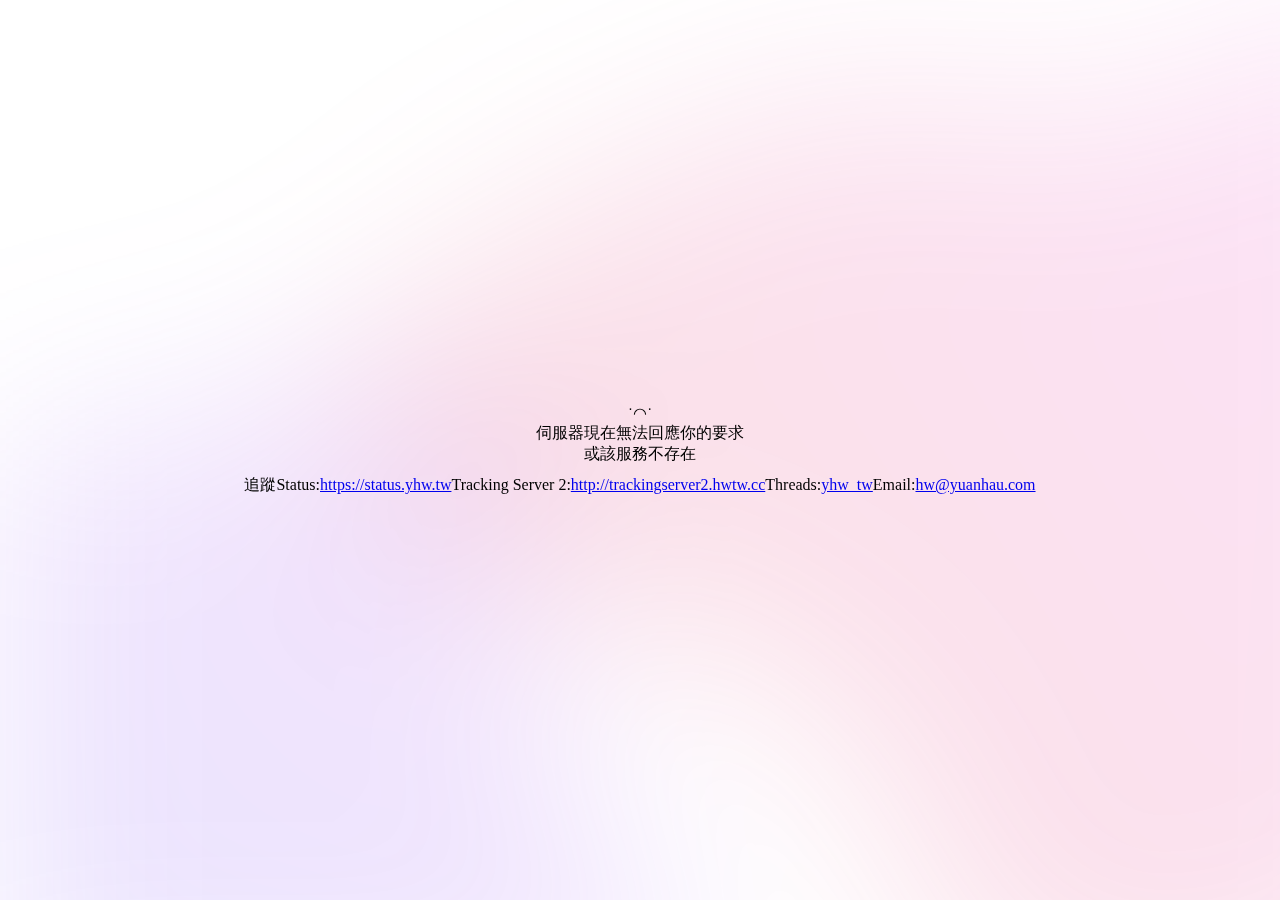
<file: error.min.html>
<!DOCTYPE html><html><head><title>錯誤 | yhw.tw 伺服器</title><meta name="author" content="Howard Wu"><meta name="author-email" content="hw@hwtw.cc"><meta content="width=device-width,initial-scale=1" name="viewport"><meta name="generator" content="yhw.tw 伺服器 v0.1.0"></head><body><div><div class="background"><svg xmlns="http://www.w3.org/2000/svg" width="1440" height="1024" fill="none"><path fill="url(#a)" fill-rule="evenodd" d="M-217.58 475.75c91.82-72.02 225.52-29.38 341.2-44.74C240 415.56 372.33 315.14 466.77 384.9c102.9 76.02 44.74 246.76 90.31 366.31 29.83 78.24 90.48 136.14 129.48 210.23 57.92 109.99 169.67 208.23 155.9 331.77-13.52 121.26-103.42 264.33-224.23 281.37-141.96 20.03-232.72-220.96-374.06-196.99-151.7 25.73-172.68 330.24-325.85 315.72-128.6-12.2-110.9-230.73-128.15-358.76-12.16-90.14 65.87-176.25 44.1-264.57-26.42-107.2-167.12-163.46-176.72-273.45-10.15-116.29 33.01-248.75 124.87-320.79Z" clip-rule="evenodd" style="opacity:.154"/><path fill="url(#b)" fill-rule="evenodd" d="M1103.43 115.43c146.42-19.45 275.33-155.84 413.5-103.59 188.09 71.13 409 212.64 407.06 413.88-1.94 201.25-259.28 278.6-414.96 405.96-130 106.35-240.24 294.39-405.6 265.3-163.7-28.8-161.93-274.12-284.34-386.66-134.95-124.06-436-101.46-445.82-284.6-9.68-180.38 247.41-246.3 413.54-316.9 101.01-42.93 207.83 21.06 316.62 6.61Z" clip-rule="evenodd" style="opacity:.154"/><defs><linearGradient id="b" x1="373" x2="1995.44" y1="1100" y2="118.03" gradientUnits="userSpaceOnUse"><stop stop-color="#D83333"/><stop offset="1" stop-color="#F041FF"/></linearGradient><linearGradient id="a" x1="107.37" x2="1130.66" y1="1993.35" y2="1026.31" gradientUnits="userSpaceOnUse"><stop stop-color="#3245FF"/><stop offset="1" stop-color="#BC52EE"/></linearGradient></defs></svg></div><div class="contents"><span class="emoji">˙◠˙</span><div class="text"><span class="t1">伺服器現在無法回應你的要求</span><span class="t2">或該服務不存在</span><div class="status"><span>追蹤</span><span>Status:<a href="https://status.yhw.tw/">https://status.yhw.tw</a></span><span>Tracking Server 2:<a href="http://trackingserver2.hwtw.cc">http://trackingserver2.hwtw.cc</a></span><span>Threads:<a href="https://threads.net/@yhw_tw">yhw_tw</a></span><span>Email:<a href="mailto:hw@yuanhau.com">hw@yuanhau.com</a></span></div></div></div></body><style>body{display:flex;justify-content:center;align-items:center;height:100vh;margin:0;text-align:center;overflow:hidden}.background{position:fixed;left:0;right:0;top:0;bottom:0;width:100%;height:100%;z-index:-1;filter:blur(100px)}.contents{justify-content:center;display:flex;align-items:center;flex-direction:column;place-items:center;justify-content:center;margin:0;margin-bottom:0;margin-top:0;text-align:center;justify-content:center}.emoji::selection{opacity:0}.text{font-size:1em;margin-top:0;display:flex;flex-direction:column}.t2{font-size:1em}.status{margin-top:10px;gap:1px;transition:all .3s}a:hover{color:#5a5a5a}a::selection{opactity:1;background-color:rgba(71,166,255,.38)}</style></html>
</file>
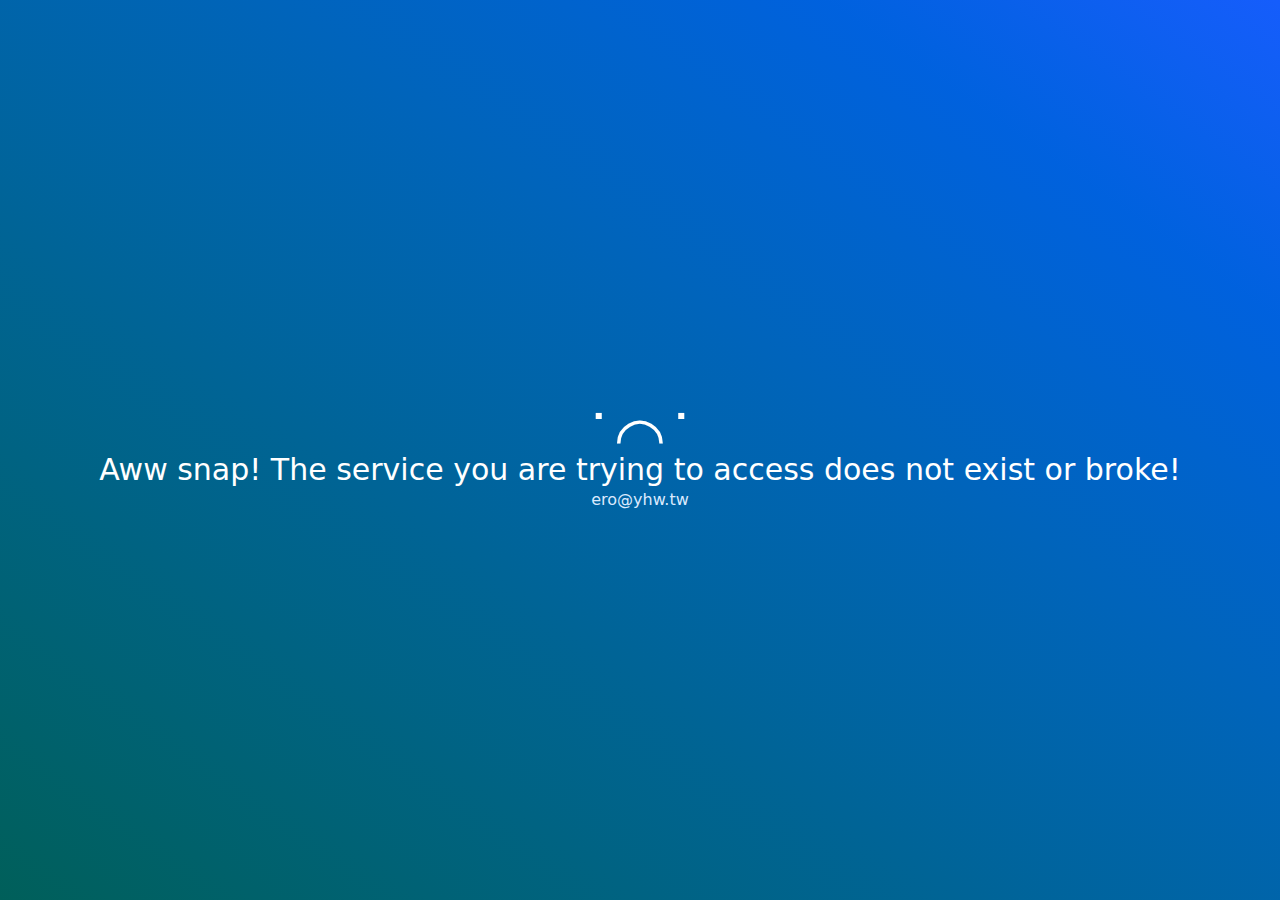
<file: error_page_new.html>
<!DOCTYPE html><html> <head><meta charset="UTF-8"><meta name="viewport" content="width=device-width, initial-scale=1.0"><meta name="author" content="YHW Server Managing team."><meta name="author-email" content="labs.team@yuanhau.com"><meta name="generator" content="Astro v5.13.4"><title>Aww snap!</title><style>/*! tailwindcss v4.1.12 | MIT License | https://tailwindcss.com */@layer properties{@supports (((-webkit-hyphens:none)) and (not (margin-trim:inline))) or ((-moz-orient:inline) and (not (color:rgb(from red r g b)))){*,:before,:after,::backdrop{--tw-translate-x:0;--tw-translate-y:0;--tw-translate-z:0;--tw-border-style:solid;--tw-gradient-position:initial;--tw-gradient-from:#0000;--tw-gradient-via:#0000;--tw-gradient-to:#0000;--tw-gradient-stops:initial;--tw-gradient-via-stops:initial;--tw-gradient-from-position:0%;--tw-gradient-via-position:50%;--tw-gradient-to-position:100%;--tw-blur:initial;--tw-brightness:initial;--tw-contrast:initial;--tw-grayscale:initial;--tw-hue-rotate:initial;--tw-invert:initial;--tw-opacity:initial;--tw-saturate:initial;--tw-sepia:initial;--tw-drop-shadow:initial;--tw-drop-shadow-color:initial;--tw-drop-shadow-alpha:100%;--tw-drop-shadow-size:initial;--tw-backdrop-blur:initial;--tw-backdrop-brightness:initial;--tw-backdrop-contrast:initial;--tw-backdrop-grayscale:initial;--tw-backdrop-hue-rotate:initial;--tw-backdrop-invert:initial;--tw-backdrop-opacity:initial;--tw-backdrop-saturate:initial;--tw-backdrop-sepia:initial;--tw-duration:initial}}}@layer theme{:root,:host{--font-sans:ui-sans-serif,system-ui,sans-serif,"Apple Color Emoji","Segoe UI Emoji","Segoe UI Symbol","Noto Color Emoji";--font-mono:ui-monospace,SFMono-Regular,Menlo,Monaco,Consolas,"Liberation Mono","Courier New",monospace;--color-amber-200:oklch(92.4% .12 95.746);--color-amber-800:oklch(47.3% .137 46.201);--color-green-700:oklch(52.7% .154 150.069);--color-teal-800:oklch(43.7% .078 188.216);--color-blue-100:oklch(93.2% .032 255.585);--color-blue-600:oklch(54.6% .245 262.881);--color-white:#fff;--spacing:.25rem;--text-xl:1.25rem;--text-xl--line-height:calc(1.75/1.25);--text-3xl:1.875rem;--text-3xl--line-height: 1.2 ;--text-6xl:3.75rem;--text-6xl--line-height:1;--default-transition-duration:.15s;--default-transition-timing-function:cubic-bezier(.4,0,.2,1);--default-font-family:var(--font-sans);--default-mono-font-family:var(--font-mono)}}@layer base{*,:after,:before,::backdrop{box-sizing:border-box;border:0 solid;margin:0;padding:0}::file-selector-button{box-sizing:border-box;border:0 solid;margin:0;padding:0}html,:host{-webkit-text-size-adjust:100%;tab-size:4;line-height:1.5;font-family:var(--default-font-family,ui-sans-serif,system-ui,sans-serif,"Apple Color Emoji","Segoe UI Emoji","Segoe UI Symbol","Noto Color Emoji");font-feature-settings:var(--default-font-feature-settings,normal);font-variation-settings:var(--default-font-variation-settings,normal);-webkit-tap-highlight-color:transparent}hr{height:0;color:inherit;border-top-width:1px}abbr:where([title]){-webkit-text-decoration:underline dotted;text-decoration:underline dotted}h1,h2,h3,h4,h5,h6{font-size:inherit;font-weight:inherit}a{color:inherit;-webkit-text-decoration:inherit;text-decoration:inherit}b,strong{font-weight:bolder}code,kbd,samp,pre{font-family:var(--default-mono-font-family,ui-monospace,SFMono-Regular,Menlo,Monaco,Consolas,"Liberation Mono","Courier New",monospace);font-feature-settings:var(--default-mono-font-feature-settings,normal);font-variation-settings:var(--default-mono-font-variation-settings,normal);font-size:1em}small{font-size:80%}sub,sup{vertical-align:baseline;font-size:75%;line-height:0;position:relative}sub{bottom:-.25em}sup{top:-.5em}table{text-indent:0;border-color:inherit;border-collapse:collapse}:-moz-focusring{outline:auto}progress{vertical-align:baseline}summary{display:list-item}ol,ul,menu{list-style:none}img,svg,video,canvas,audio,iframe,embed,object{vertical-align:middle;display:block}img,video{max-width:100%;height:auto}button,input,select,optgroup,textarea{font:inherit;font-feature-settings:inherit;font-variation-settings:inherit;letter-spacing:inherit;color:inherit;opacity:1;background-color:#0000;border-radius:0}::file-selector-button{font:inherit;font-feature-settings:inherit;font-variation-settings:inherit;letter-spacing:inherit;color:inherit;opacity:1;background-color:#0000;border-radius:0}:where(select:is([multiple],[size])) optgroup{font-weight:bolder}:where(select:is([multiple],[size])) optgroup option{padding-inline-start:20px}::file-selector-button{margin-inline-end:4px}::placeholder{opacity:1}@supports (not ((-webkit-appearance:-apple-pay-button))) or (contain-intrinsic-size:1px){::placeholder{color:currentColor}@supports (color:color-mix(in lab,red,red)){::placeholder{color:color-mix(in oklab,currentcolor 50%,transparent)}}}textarea{resize:vertical}::-webkit-search-decoration{-webkit-appearance:none}::-webkit-date-and-time-value{min-height:1lh;text-align:inherit}::-webkit-datetime-edit{display:inline-flex}::-webkit-datetime-edit-fields-wrapper{padding:0}::-webkit-datetime-edit{padding-block:0}::-webkit-datetime-edit-year-field{padding-block:0}::-webkit-datetime-edit-month-field{padding-block:0}::-webkit-datetime-edit-day-field{padding-block:0}::-webkit-datetime-edit-hour-field{padding-block:0}::-webkit-datetime-edit-minute-field{padding-block:0}::-webkit-datetime-edit-second-field{padding-block:0}::-webkit-datetime-edit-millisecond-field{padding-block:0}::-webkit-datetime-edit-meridiem-field{padding-block:0}::-webkit-calendar-picker-indicator{line-height:1}:-moz-ui-invalid{box-shadow:none}button,input:where([type=button],[type=reset],[type=submit]){appearance:button}::file-selector-button{appearance:button}::-webkit-inner-spin-button{height:auto}::-webkit-outer-spin-button{height:auto}[hidden]:where(:not([hidden=until-found])){display:none!important}}@layer components;@layer utilities{.absolute{position:absolute}.inset-0{inset:calc(var(--spacing)*0)}.z-10{z-index:10}.container{width:100%}@media (min-width:40rem){.container{max-width:40rem}}@media (min-width:48rem){.container{max-width:48rem}}@media (min-width:64rem){.container{max-width:64rem}}@media (min-width:80rem){.container{max-width:80rem}}@media (min-width:96rem){.container{max-width:96rem}}.m-auto{margin:auto}.flex{display:flex}.hidden{display:none}.translate-y-5{--tw-translate-y:calc(var(--spacing)*5);translate:var(--tw-translate-x)var(--tw-translate-y)}.flex-col{flex-direction:column}.flex-wrap{flex-wrap:wrap}.justify-center{justify-content:center}.border{border-style:var(--tw-border-style);border-width:1px}.bg-gradient-to-bl{--tw-gradient-position:to bottom left in oklab;background-image:linear-gradient(var(--tw-gradient-stops))}.from-blue-600{--tw-gradient-from:var(--color-blue-600);--tw-gradient-stops:var(--tw-gradient-via-stops,var(--tw-gradient-position),var(--tw-gradient-from)var(--tw-gradient-from-position),var(--tw-gradient-to)var(--tw-gradient-to-position))}.from-green-700{--tw-gradient-from:var(--color-green-700);--tw-gradient-stops:var(--tw-gradient-via-stops,var(--tw-gradient-position),var(--tw-gradient-from)var(--tw-gradient-from-position),var(--tw-gradient-to)var(--tw-gradient-to-position))}.to-amber-800{--tw-gradient-to:var(--color-amber-800);--tw-gradient-stops:var(--tw-gradient-via-stops,var(--tw-gradient-position),var(--tw-gradient-from)var(--tw-gradient-from-position),var(--tw-gradient-to)var(--tw-gradient-to-position))}.to-teal-800{--tw-gradient-to:var(--color-teal-800);--tw-gradient-stops:var(--tw-gradient-via-stops,var(--tw-gradient-position),var(--tw-gradient-from)var(--tw-gradient-from-position),var(--tw-gradient-to)var(--tw-gradient-to-position))}.pt-1{padding-top:calc(var(--spacing)*1)}.text-center{text-align:center}.text-6xl{font-size:var(--text-6xl);line-height:var(--tw-leading,var(--text-6xl--line-height))}.text-xl{font-size:var(--text-xl);line-height:var(--tw-leading,var(--text-xl--line-height))}.text-blue-100{color:var(--color-blue-100)}.text-white{color:var(--color-white)}.opacity-0{opacity:0}.opacity-100{opacity:1}.filter{filter:var(--tw-blur,)var(--tw-brightness,)var(--tw-contrast,)var(--tw-grayscale,)var(--tw-hue-rotate,)var(--tw-invert,)var(--tw-saturate,)var(--tw-sepia,)var(--tw-drop-shadow,)}.backdrop-filter{-webkit-backdrop-filter:var(--tw-backdrop-blur,)var(--tw-backdrop-brightness,)var(--tw-backdrop-contrast,)var(--tw-backdrop-grayscale,)var(--tw-backdrop-hue-rotate,)var(--tw-backdrop-invert,)var(--tw-backdrop-opacity,)var(--tw-backdrop-saturate,)var(--tw-backdrop-sepia,);backdrop-filter:var(--tw-backdrop-blur,)var(--tw-backdrop-brightness,)var(--tw-backdrop-contrast,)var(--tw-backdrop-grayscale,)var(--tw-backdrop-hue-rotate,)var(--tw-backdrop-invert,)var(--tw-backdrop-opacity,)var(--tw-backdrop-saturate,)var(--tw-backdrop-sepia,)}.transition{transition-property:color,background-color,border-color,outline-color,text-decoration-color,fill,stroke,--tw-gradient-from,--tw-gradient-via,--tw-gradient-to,opacity,box-shadow,transform,translate,scale,rotate,filter,-webkit-backdrop-filter,backdrop-filter,display,visibility,content-visibility,overlay,pointer-events;transition-timing-function:var(--tw-ease,var(--default-transition-timing-function));transition-duration:var(--tw-duration,var(--default-transition-duration))}.transition-all{transition-property:all;transition-timing-function:var(--tw-ease,var(--default-transition-timing-function));transition-duration:var(--tw-duration,var(--default-transition-duration))}.transition-opacity{transition-property:opacity;transition-timing-function:var(--tw-ease,var(--default-transition-timing-function));transition-duration:var(--tw-duration,var(--default-transition-duration))}.duration-300{--tw-duration:.3s;transition-duration:.3s}.duration-\[3s\]{--tw-duration:3s;transition-duration:3s}@media (hover:hover){.hover\:text-amber-200:hover{color:var(--color-amber-200)}}@media (min-width:48rem){.md\:text-3xl{font-size:var(--text-3xl);line-height:var(--tw-leading,var(--text-3xl--line-height))}}}@property --tw-translate-x{syntax:"*";inherits:false;initial-value:0}@property --tw-translate-y{syntax:"*";inherits:false;initial-value:0}@property --tw-translate-z{syntax:"*";inherits:false;initial-value:0}@property --tw-border-style{syntax:"*";inherits:false;initial-value:solid}@property --tw-gradient-position{syntax:"*";inherits:false}@property --tw-gradient-from{syntax:"<color>";inherits:false;initial-value:#0000}@property --tw-gradient-via{syntax:"<color>";inherits:false;initial-value:#0000}@property --tw-gradient-to{syntax:"<color>";inherits:false;initial-value:#0000}@property --tw-gradient-stops{syntax:"*";inherits:false}@property --tw-gradient-via-stops{syntax:"*";inherits:false}@property --tw-gradient-from-position{syntax:"<length-percentage>";inherits:false;initial-value:0%}@property --tw-gradient-via-position{syntax:"<length-percentage>";inherits:false;initial-value:50%}@property --tw-gradient-to-position{syntax:"<length-percentage>";inherits:false;initial-value:100%}@property --tw-blur{syntax:"*";inherits:false}@property --tw-brightness{syntax:"*";inherits:false}@property --tw-contrast{syntax:"*";inherits:false}@property --tw-grayscale{syntax:"*";inherits:false}@property --tw-hue-rotate{syntax:"*";inherits:false}@property --tw-invert{syntax:"*";inherits:false}@property --tw-opacity{syntax:"*";inherits:false}@property --tw-saturate{syntax:"*";inherits:false}@property --tw-sepia{syntax:"*";inherits:false}@property --tw-drop-shadow{syntax:"*";inherits:false}@property --tw-drop-shadow-color{syntax:"*";inherits:false}@property --tw-drop-shadow-alpha{syntax:"<percentage>";inherits:false;initial-value:100%}@property --tw-drop-shadow-size{syntax:"*";inherits:false}@property --tw-backdrop-blur{syntax:"*";inherits:false}@property --tw-backdrop-brightness{syntax:"*";inherits:false}@property --tw-backdrop-contrast{syntax:"*";inherits:false}@property --tw-backdrop-grayscale{syntax:"*";inherits:false}@property --tw-backdrop-hue-rotate{syntax:"*";inherits:false}@property --tw-backdrop-invert{syntax:"*";inherits:false}@property --tw-backdrop-opacity{syntax:"*";inherits:false}@property --tw-backdrop-saturate{syntax:"*";inherits:false}@property --tw-backdrop-sepia{syntax:"*";inherits:false}@property --tw-duration{syntax:"*";inherits:false}
</style></head>  <body> <div class="hidden opacity-100"></div> <!--Filler--> <div id="gradient" class="absolute inset-0"> <div class="gradient-layer absolute inset-0 opacity-0 transition-opacity duration-[3s] bg-gradient-to-bl from-blue-600 to-teal-800"></div> <div class="gradient-layer absolute inset-0 opacity-0 transition-opacity duration-[3s] bg-gradient-to-bl from-green-700 to-teal-800"></div> <div class="gradient-layer absolute inset-0 opacity-0 transition-opacity duration-[3s] bg-gradient-to-bl from-green-700 to-amber-800"></div> <div class="gradient-layer absolute inset-0 opacity-0 transition-opacity duration-[3s] bg-gradient-to-bl from-blue-600 to-amber-800"></div> </div> <div class="flex flex-col justify-center text-center absolute inset-0 m-auto text-white z-10" id="main-content"> <span class="text-6xl md:text-12xl translate-y-5">˙◠˙</span> <span class="text-xl md:text-3xl pt-1" id="text">Aww snap! The service you are trying to access does not exist or broke!</span> <span class="text-blue-100 hover:text-amber-200 transition-all duration-300"> <a href="mailto:ero@yhw.tw">ero@yhw.tw</a> </span> <noscript>Please turn on JS.</noscript> </div> <script type="module">const t=document.querySelectorAll("#gradient .gradient-layer");let e=0;function i(){t[e]&&t[e].classList.remove("opacity-100"),e=(e+1)%t.length,t[e]&&t[e].classList.add("opacity-100")}t.length>0&&t[e].classList.add("opacity-100");setInterval(i,5e3);const l=document.querySelector("title");l.innerText="Hi";</script> </body></html>
</file>
